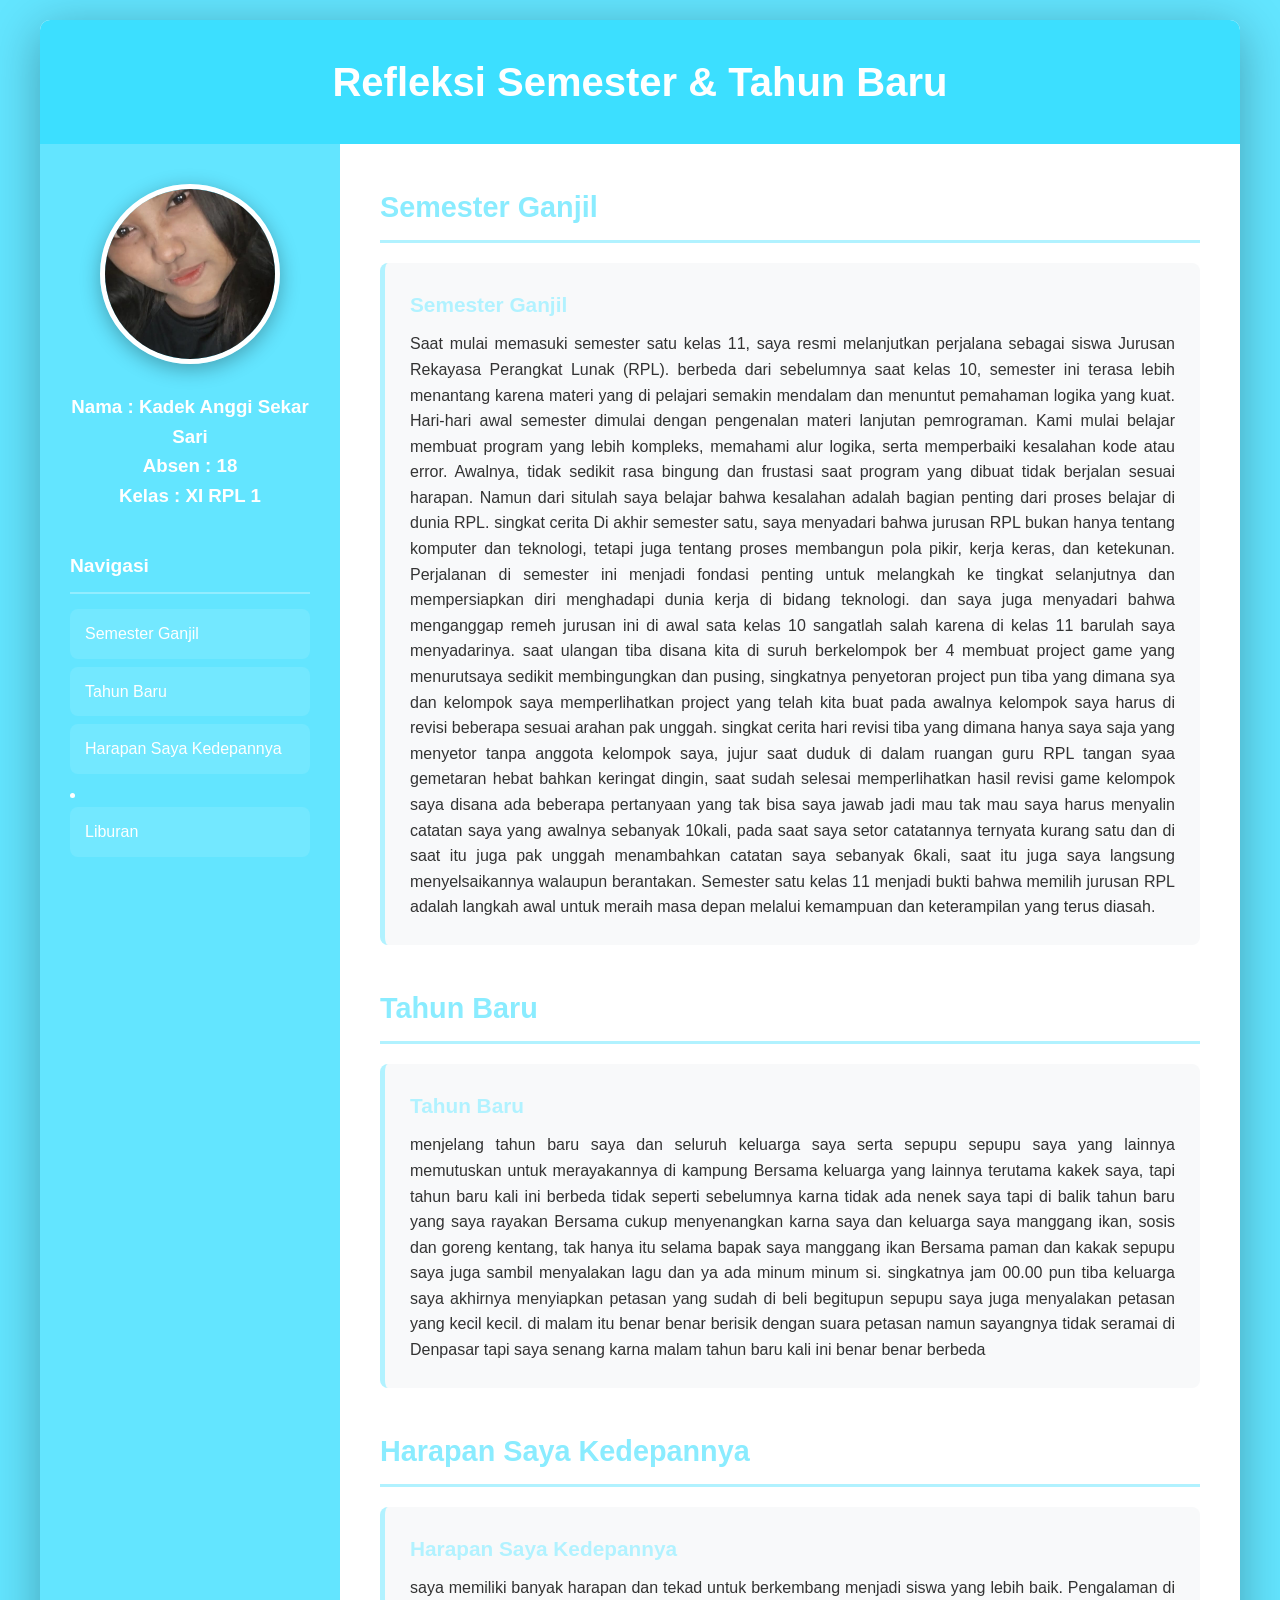
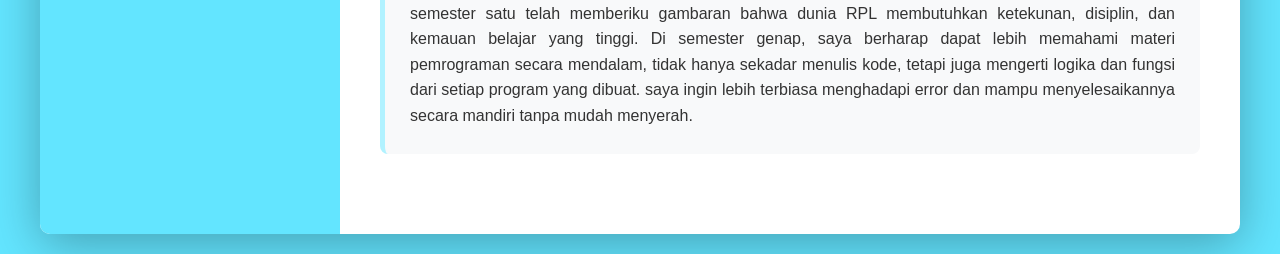
<file: index.html>
<!DOCTYPE html>
<html lang="id">
<head>
    <meta charset="UTF-8">
    <meta name="viewport" content="width=device-width, initial-scale=1.0">
    <title>CV Saya</title>
    <link rel="stylesheet" href="style.css">
</head>
<body>
    <div class="cv-container">
        <div class="header">
            <h1>Refleksi Semester & Tahun Baru</h1>
        </div>
        
        <div class="content-wrapper">
            <aside class="sidebar">
                <div class="profile-section">
                    <img src="image.jpeg" alt="Foto Profil" class="profile-photo">
                    <h3>Nama  : Kadek Anggi Sekar Sari</h3>
                    <h3>Absen : 18</h3>
                    <h3>Kelas : XI RPL 1</h3>
                </div>

                <nav class="navigation">
                    <h3>Navigasi</h3>
                    <a href="#section1" class="nav-item">Semester Ganjil</a>
                    <a href="#section2" class="nav-item">Tahun Baru</a>
                    <a href="#section3" class="nav-item">Harapan Saya Kedepannya</a>
                    <li><a href="liburan.html" class="nav-item">Liburan</a></li>
                </nav>
            </aside>

            <main class="main-content">
                <section class="section" id="section1">
                    <h2 class="section-title">Semester Ganjil</h2>
                    <div class="story-box">
                        <h3>Semester Ganjil</h3>
                        <p>
                            Saat mulai memasuki semester satu kelas 11, saya resmi melanjutkan perjalana sebagai siswa Jurusan Rekayasa Perangkat Lunak (RPL). berbeda dari sebelumnya saat kelas 10, semester ini terasa lebih menantang karena materi yang di pelajari semakin mendalam dan menuntut pemahaman logika yang kuat.
                            Hari-hari awal semester dimulai dengan pengenalan materi lanjutan pemrograman. Kami mulai belajar membuat program yang lebih kompleks, memahami alur logika, serta memperbaiki kesalahan kode atau error. 
                            Awalnya, tidak sedikit rasa bingung dan frustasi saat program yang dibuat tidak berjalan sesuai harapan.
                            Namun dari situlah saya belajar bahwa kesalahan adalah bagian penting dari proses belajar di dunia RPL.
                            singkat cerita Di akhir semester satu, saya menyadari bahwa jurusan RPL bukan hanya tentang komputer dan teknologi, tetapi juga tentang proses membangun pola pikir, kerja keras, dan ketekunan.
                            Perjalanan di semester ini menjadi fondasi penting untuk melangkah ke tingkat selanjutnya dan mempersiapkan diri menghadapi dunia kerja di bidang teknologi. 
                            dan saya juga menyadari bahwa menganggap remeh jurusan ini di awal sata kelas 10 sangatlah salah karena di kelas 11 barulah saya menyadarinya. saat ulangan tiba disana kita di suruh berkelompok ber 4 membuat project game yang menurutsaya sedikit membingungkan dan pusing, singkatnya penyetoran project pun tiba yang dimana sya dan kelompok saya memperlihatkan project yang telah kita buat pada awalnya kelompok saya harus di revisi beberapa sesuai arahan pak unggah. singkat cerita hari revisi tiba yang dimana hanya saya saja yang menyetor tanpa anggota kelompok saya, jujur saat duduk di dalam ruangan  guru RPL tangan syaa gemetaran hebat bahkan keringat dingin, saat sudah selesai memperlihatkan hasil revisi game kelompok saya disana ada beberapa pertanyaan yang tak bisa saya jawab jadi mau tak mau saya harus menyalin catatan saya yang awalnya sebanyak 10kali, pada saat saya setor catatannya ternyata kurang satu dan di saat itu juga pak unggah menambahkan catatan saya sebanyak 6kali, saat itu juga saya langsung menyelsaikannya walaupun berantakan. 

                            Semester satu kelas 11 menjadi bukti bahwa memilih jurusan RPL adalah langkah awal untuk meraih masa depan melalui kemampuan dan keterampilan yang terus diasah.

                        </p>
                    </div>
                </section>

                <section class="section" id="section2">
                    <h2 class="section-title">Tahun Baru</h2>
                    <div class="story-box">
                        <h3>Tahun Baru</h3>
                        <p>
                           menjelang tahun baru saya dan seluruh keluarga saya serta sepupu sepupu saya yang lainnya memutuskan untuk merayakannya di kampung Bersama keluarga yang lainnya terutama kakek saya, 
                           tapi tahun baru kali ini berbeda tidak seperti sebelumnya karna tidak ada nenek saya tapi di balik tahun baru yang saya rayakan Bersama cukup menyenangkan karna saya dan keluarga saya manggang ikan, sosis dan goreng kentang, tak hanya itu selama bapak saya manggang ikan Bersama paman dan kakak sepupu saya juga sambil menyalakan lagu dan ya ada minum minum si. 
                           singkatnya jam 00.00 pun tiba keluarga saya akhirnya menyiapkan petasan yang sudah di beli begitupun sepupu saya juga menyalakan petasan yang kecil kecil. 
                           di malam itu benar benar berisik dengan suara petasan namun sayangnya tidak seramai di Denpasar tapi saya senang karna malam tahun baru kali ini benar benar berbeda 
                        </p>
                    </div>
                </section>

                <section class="section" id="section3">
                    <h2 class="section-title">Harapan Saya Kedepannya</h2>
                    <div class="story-box">
                        <h3>Harapan Saya Kedepannya</h3>
                        <p>
                            saya memiliki banyak harapan dan tekad untuk berkembang menjadi siswa yang lebih baik. 
                            Pengalaman di semester satu telah memberiku gambaran bahwa dunia RPL membutuhkan ketekunan, disiplin, dan kemauan belajar yang tinggi.

                            Di semester genap, saya berharap dapat lebih memahami materi pemrograman secara mendalam, tidak hanya sekadar menulis kode, tetapi juga mengerti logika dan fungsi dari setiap program yang dibuat. 
                            saya ingin lebih terbiasa menghadapi error dan mampu menyelesaikannya secara mandiri tanpa mudah menyerah. 
                        </p>
                    </div>
                </section>
            </main>
        </div>
    </div>
</body>
</html>
</file>
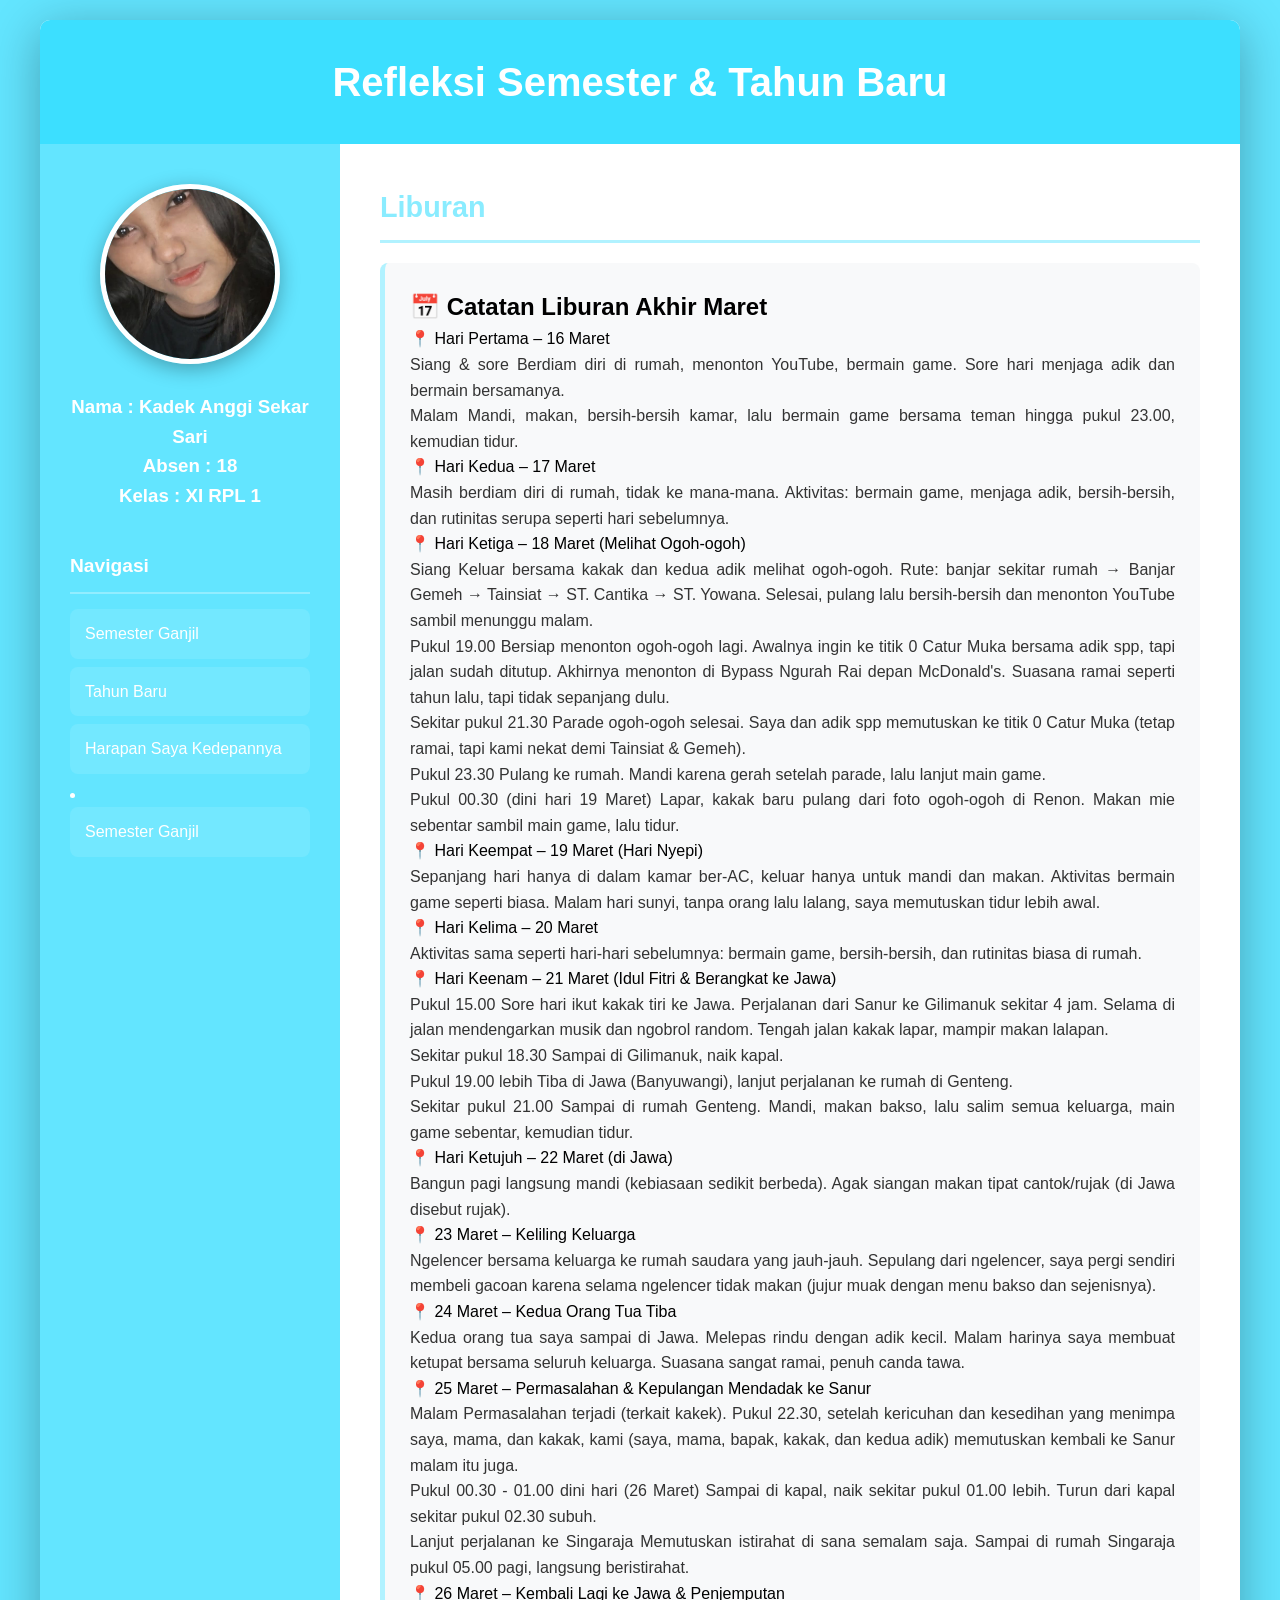
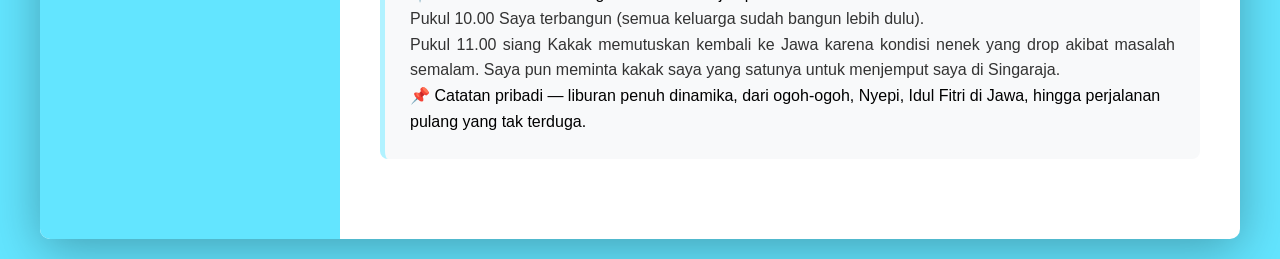
<file: liburan.html>
<!DOCTYPE html>
<html lang="id">
<head>
    <meta charset="UTF-8">
    <meta name="viewport" content="width=device-width, initial-scale=1.0">
    <title>CV Saya</title>
    <link rel="stylesheet" href="style.css">
</head>
<body>
    <div class="cv-container">
        <div class="header">
            <h1>Refleksi Semester & Tahun Baru</h1>
        </div>
        
        <div class="content-wrapper">
            <aside class="sidebar">
                <div class="profile-section">
                    <img src="image.jpeg" alt="Foto Profil" class="profile-photo">
                    <h3>Nama  : Kadek Anggi Sekar Sari</h3>
                    <h3>Absen : 18</h3>
                    <h3>Kelas : XI RPL 1</h3>
                </div>

                <nav class="navigation">
                    <h3>Navigasi</h3>
                    <a href="#section1" class="nav-item">Semester Ganjil</a>
                    <a href="#section2" class="nav-item">Tahun Baru</a>
                    <a href="#section3" class="nav-item">Harapan Saya Kedepannya</a>
                    <li><a href="index.html" class="nav-item">Semester Ganjil</a></li>
                </nav>
            </aside>

            <main class="main-content">
                <section class="section" id="section1">
                    <h2 class="section-title">Liburan</h2>
                    <div class="story-box">
                        <h1>📅 Catatan Liburan Akhir Maret</h1>

            <!-- Hari ke-1 : 16 Maret -->
            <div class="day">
                <div class="day-title">📍 Hari Pertama – 16 Maret</div>
                <p><span class="time">Siang & sore</span> Berdiam diri di rumah, menonton YouTube, bermain game. Sore hari menjaga adik dan bermain bersamanya.</p>
                <p><span class="time">Malam</span> Mandi, makan, bersih-bersih kamar, lalu bermain game bersama teman hingga pukul 23.00, kemudian tidur.</p>
            </div>

            <!-- Hari ke-2 : 17 Maret -->
            <div class="day">
                <div class="day-title">📍 Hari Kedua – 17 Maret</div>
                <p>Masih berdiam diri di rumah, tidak ke mana-mana. Aktivitas: bermain game, menjaga adik, bersih-bersih, dan rutinitas serupa seperti hari sebelumnya.</p>
            </div>

            <!-- Hari ke-3 : 18 Maret -->
            <div class="day">
                <div class="day-title">📍 Hari Ketiga – 18 Maret (Melihat Ogoh-ogoh)</div>
                <p><span class="time">Siang</span> Keluar bersama kakak dan kedua adik melihat ogoh-ogoh. Rute: banjar sekitar rumah → Banjar Gemeh → Tainsiat → ST. Cantika → ST. Yowana. Selesai, pulang lalu bersih-bersih dan menonton YouTube sambil menunggu malam.</p>
                <p><span class="time">Pukul 19.00</span> Bersiap menonton ogoh-ogoh lagi. Awalnya ingin ke titik 0 Catur Muka bersama adik spp, tapi jalan sudah ditutup. Akhirnya menonton di Bypass Ngurah Rai depan McDonald's. Suasana ramai seperti tahun lalu, tapi tidak sepanjang dulu.</p>
                <p><span class="time">Sekitar pukul 21.30</span> Parade ogoh-ogoh selesai. Saya dan adik spp memutuskan ke titik 0 Catur Muka (tetap ramai, tapi kami nekat demi Tainsiat & Gemeh).</p>
                <p><span class="time">Pukul 23.30</span> Pulang ke rumah. Mandi karena gerah setelah parade, lalu lanjut main game.</p>
                <p><span class="time">Pukul 00.30 (dini hari 19 Maret)</span> Lapar, kakak baru pulang dari foto ogoh-ogoh di Renon. Makan mie sebentar sambil main game, lalu tidur.</p>
            </div>

            <!-- Hari ke-4 : 19 Maret Nyepi -->
            <div class="day">
                <div class="day-title">📍 Hari Keempat – 19 Maret (Hari Nyepi)</div>
                <p>Sepanjang hari hanya di dalam kamar ber-AC, keluar hanya untuk mandi dan makan. Aktivitas bermain game seperti biasa. Malam hari sunyi, tanpa orang lalu lalang, saya memutuskan tidur lebih awal.</p>
            </div>

            <!-- Hari ke-5 : 20 Maret -->
            <div class="day">
                <div class="day-title">📍 Hari Kelima – 20 Maret</div>
                <p>Aktivitas sama seperti hari-hari sebelumnya: bermain game, bersih-bersih, dan rutinitas biasa di rumah.</p>
            </div>

            <!-- Hari ke-6 : 21 Maret Idul Fitri & perjalanan ke Jawa -->
            <div class="day">
                <div class="day-title">📍 Hari Keenam – 21 Maret (Idul Fitri & Berangkat ke Jawa)</div>
                <p><span class="time">Pukul 15.00</span> Sore hari ikut kakak tiri ke Jawa. Perjalanan dari Sanur ke Gilimanuk sekitar 4 jam. Selama di jalan mendengarkan musik dan ngobrol random. Tengah jalan kakak lapar, mampir makan lalapan.</p>
                <p><span class="time">Sekitar pukul 18.30</span> Sampai di Gilimanuk, naik kapal.</p>
                <p><span class="time">Pukul 19.00 lebih</span> Tiba di Jawa (Banyuwangi), lanjut perjalanan ke rumah di Genteng.</p>
                <p><span class="time">Sekitar pukul 21.00</span> Sampai di rumah Genteng. Mandi, makan bakso, lalu salim semua keluarga, main game sebentar, kemudian tidur.</p>
            </div>

            <!-- Hari ke-7 : 22 Maret -->
            <div class="day">
                <div class="day-title">📍 Hari Ketujuh – 22 Maret (di Jawa)</div>
                <p>Bangun pagi langsung mandi (kebiasaan sedikit berbeda). Agak siangan makan tipat cantok/rujak (di Jawa disebut rujak).</p>
            </div>

            <!-- 23 Maret -->
            <div class="day">
                <div class="day-title">📍 23 Maret – Keliling Keluarga</div>
                <p>Ngelencer bersama keluarga ke rumah saudara yang jauh-jauh. Sepulang dari ngelencer, saya pergi sendiri membeli gacoan karena selama ngelencer tidak makan (jujur muak dengan menu bakso dan sejenisnya).</p>
            </div>

            <!-- 24 Maret -->
            <div class="day">
                <div class="day-title">📍 24 Maret – Kedua Orang Tua Tiba</div>
                <p>Kedua orang tua saya sampai di Jawa. Melepas rindu dengan adik kecil. Malam harinya saya membuat ketupat bersama seluruh keluarga. Suasana sangat ramai, penuh canda tawa.</p>
            </div>

            <!-- 25 Maret : masalah & kembali ke Bali -->
            <div class="day">
                <div class="day-title">📍 25 Maret – Permasalahan & Kepulangan Mendadak ke Sanur</div>
                <p><span class="time">Malam</span> Permasalahan terjadi (terkait kakek). Pukul 22.30, setelah kericuhan dan kesedihan yang menimpa saya, mama, dan kakak, kami (saya, mama, bapak, kakak, dan kedua adik) memutuskan kembali ke Sanur malam itu juga.</p>
                <p><span class="time">Pukul 00.30 - 01.00 dini hari (26 Maret)</span> Sampai di kapal, naik sekitar pukul 01.00 lebih. Turun dari kapal sekitar pukul 02.30 subuh.</p>
                <p><span class="time">Lanjut perjalanan ke Singaraja</span> Memutuskan istirahat di sana semalam saja. Sampai di rumah Singaraja pukul 05.00 pagi, langsung beristirahat.</p>
            </div>

            <!-- 26 Maret -->
            <div class="day">
                <div class="day-title">📍 26 Maret – Kembali Lagi ke Jawa & Penjemputan</div>
                <p><span class="time">Pukul 10.00</span> Saya terbangun (semua keluarga sudah bangun lebih dulu).</p>
                <p><span class="time">Pukul 11.00 siang</span> Kakak memutuskan kembali ke Jawa karena kondisi nenek yang drop akibat masalah semalam. Saya pun meminta kakak saya yang satunya untuk menjemput saya di Singaraja.</p>
            </div>

            <footer>📌 Catatan pribadi — liburan penuh dinamika, dari ogoh-ogoh, Nyepi, Idul Fitri di Jawa, hingga perjalanan pulang yang tak terduga.</footer>
                    </div>
                </section>
            </main>
        </div>
    </div>
</body>
</html>
</file>
<file: style.css>
* {
            margin: 0;
            padding: 0;
            box-sizing: border-box;
        }

        body {
            font-family: 'Segoe UI', Tahoma, Geneva, Verdana, sans-serif;
            background: #63e5ff;
            padding: 20px;
            line-height: 1.6;
        }

        .cv-container {
            max-width: 1200px;
            margin: 0 auto;
            background: white;
            box-shadow: 0 10px 50px rgba(0,0,0,0.3);
            border-radius: 10px;
            overflow: hidden;
        }

        .header {
            background:#3cdfff;
            color: white;
            padding: 30px;
            text-align: center;
        }

        .header h1 {
            font-size: 2.5em;
        }

        .content-wrapper {
            display: grid;
            grid-template-columns: 300px 1fr;
            min-height: calc(100vh - 120px);
        }

        .sidebar {
            background: #63e5ff;
            color: white;
            padding: 40px 30px;
        }

        .profile-section {
            text-align: center;
            margin-bottom: 40px;
        }

        .profile-photo {
            width: 180px;
            height: 180px;
            border-radius: 50%;
            border: 5px solid white;
            object-fit: cover;
            box-shadow: 0 5px 20px rgba(0,0,0,0.3);
            margin: 0 auto 20px;
        }

        .profile-section h2 {
            font-size: 1.8em;
        }

        .navigation {
            margin-top: 40px;
        }

        .navigation h3 {
            font-size: 1.2em;
            margin-bottom: 15px;
            padding-bottom: 10px;
            border-bottom: 2px solid rgba(255,255,255,0.3);
        }

        .nav-item {
            display: block;
            padding: 12px 15px;
            margin-bottom: 8px;
            border-radius: 8px;
            transition: all 0.3s;
            background: rgba(255,255,255,0.1);
            color: white;
            text-decoration: none;
        }

        .nav-item:hover {
            background: rgba(255,255,255,0.2);
            transform: translateX(5px);
        }

        .main-content {
            padding: 40px;
            overflow-y: auto;
        }

        .section {
            margin-bottom: 40px;
            scroll-margin-top: 20px;
        }

        .section-title {
            color:#8aecff;
            font-size: 1.8em;
            margin-bottom: 20px;
            padding-bottom: 10px;
            border-bottom: 3px solid #b1f2ff;
        }

        .story-box {
            background: #f8f9fa;
            padding: 25px;
            border-radius: 8px;
            border-left: 5px solid #b1f2ff;
            margin-bottom: 20px;
        }

        .story-box h3 {
            color: #b1f2ff;
            margin-bottom: 10px;
            font-size: 1.3em;
        }

        .story-box p {
            color: #333;
            text-align: justify;
        }

        @media (max-width: 968px) {
            .content-wrapper {
                grid-template-columns: 1fr;
            }

            .sidebar {
                position: relative;
            }

            .main-content {
                padding: 20px;
            }

            .header h1 {
                font-size: 2em;
            }
        }
</file>
